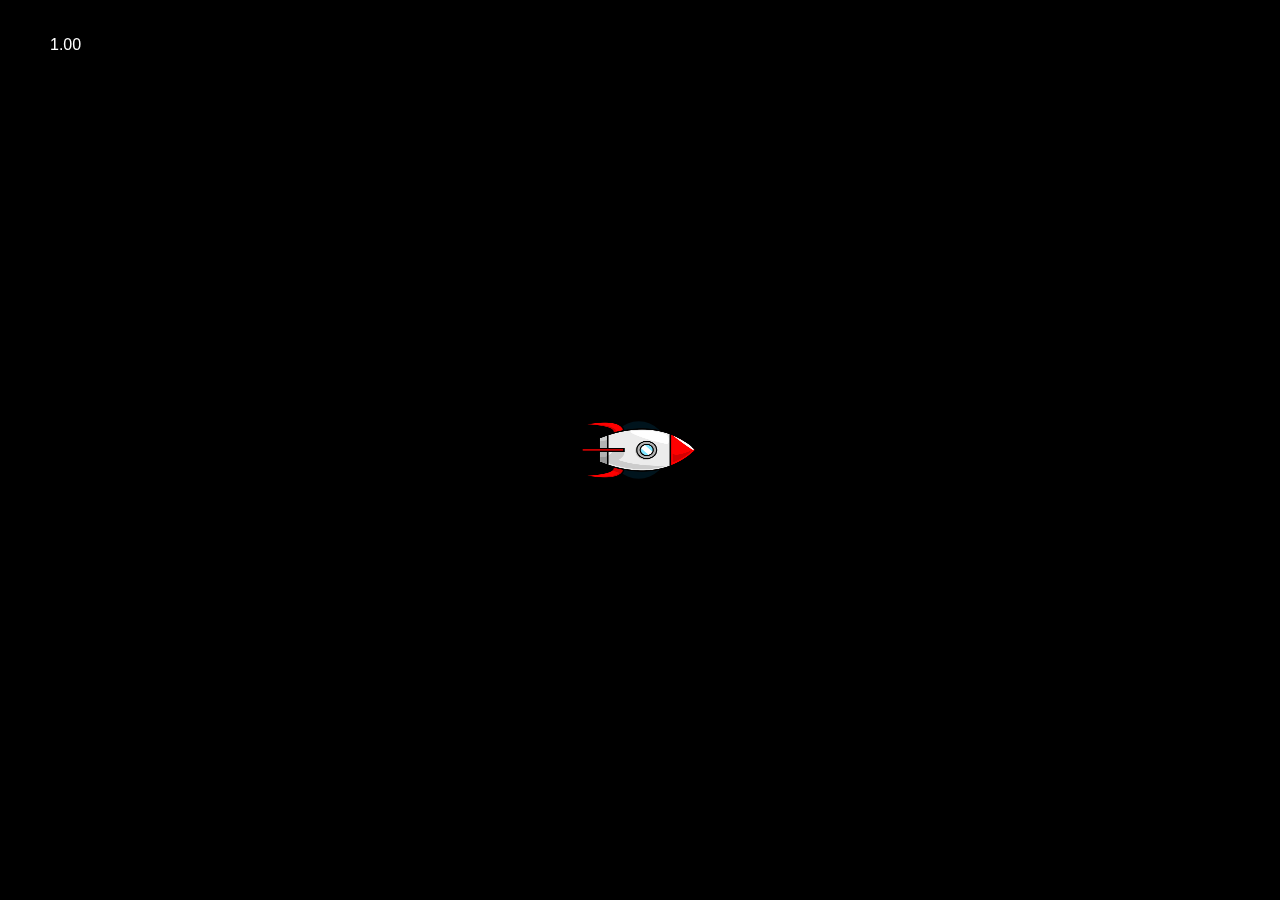
<file: Gravity 06/index.html>
<!DOCTYPE html>
<html lang="en">
    <head>
        <meta charset="UTF-8" />
        <meta name="viewport" content="width=device-width, initial-scale=1.0">
        <link rel="stylesheet" type="text/css" href="styles.css">
        <title>Gravity simulation</title>

    </head>
    <body>
        <canvas id="myCanvas"
        
        ></canvas>
        <script src="script.js"></script>
    </body>
</html>
</file>
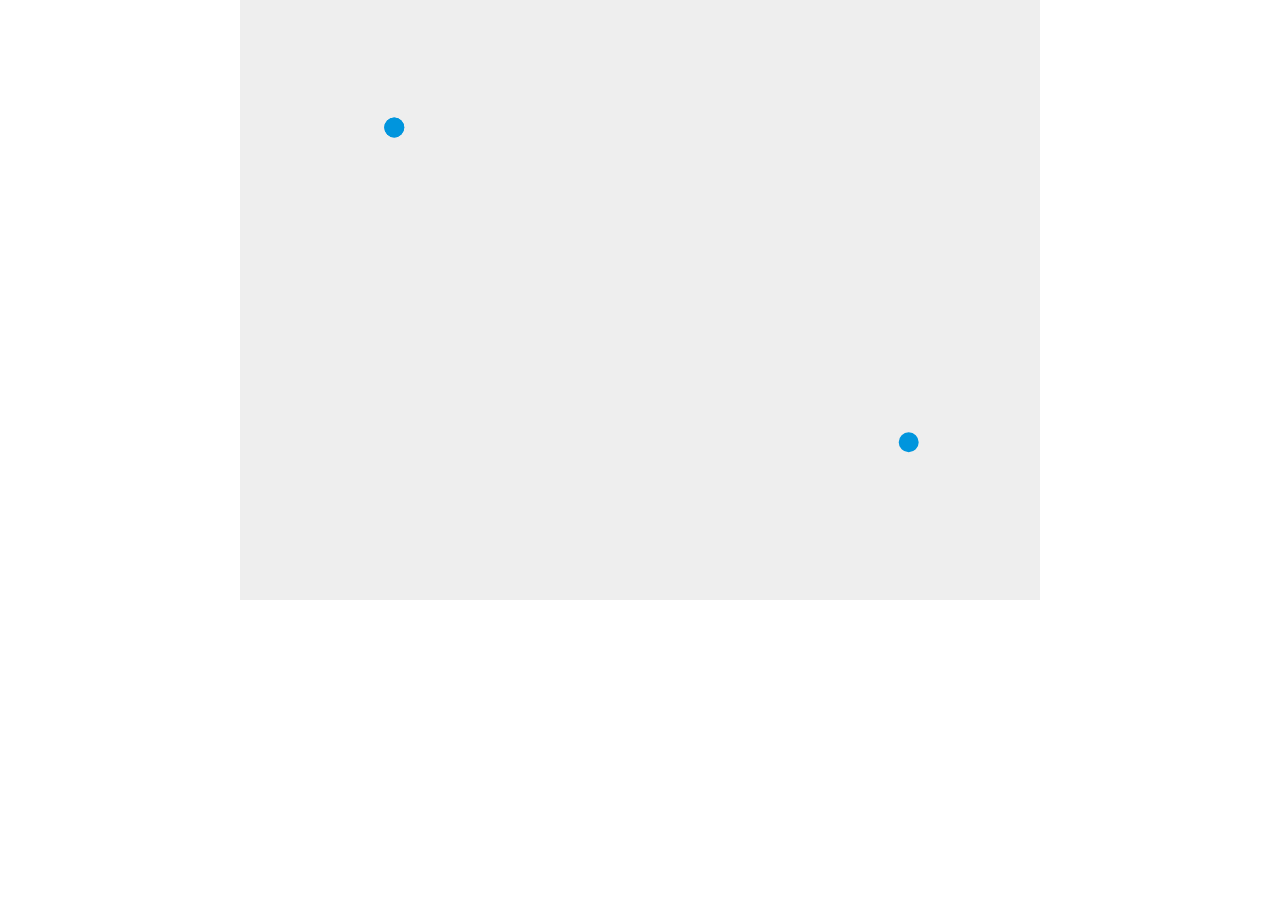
<file: Gravity01.html>
<!DOCTYPE html>
<html>
<head>
    <meta charset="utf-8" />
    <title>Gravity simulation by MSN - Made day 01 of learning JS</title>
    <style>* { padding: 0; margin: 0; } canvas { background: #eee; display: block; margin: 0 auto; }</style>
</head>
<body>

<canvas id="myCanvas" width="800" height="600"></canvas>

<script>
    var canvas = document.getElementById("myCanvas");
    var ctx = canvas.getContext("2d");
    var ballRadius = 10;
    
    var G = 100.0; 

    var m1 = 1000.0;
    var m2 = 200.0;

    var px1 = canvas.width*0.2;
    var py1 = canvas.height*0.2;
    var px2 = canvas.width*0.8;
    var py2 = canvas.height*0.8;

    var vx1 = -1;
    var vy1 = 1;
    var vx2 = 5;
    var vy2 = -5;

    var fx1 = 0.0;
    var fy1 = 0.0;
    var fx2 = 0.0;
    var fy2 = 0.0;

    
    var dt = 0.1;

    function drawBalls() {
        
        ctx.beginPath();
        ctx.arc(px1, py1, ballRadius, 0, Math.PI*2);
        ctx.fillStyle = "#0095DD";
        ctx.fill();
        ctx.arc(px2, py2, ballRadius, 0, Math.PI*2);
        ctx.fillStyle = "#0095DD";
        ctx.fill();
        ctx.closePath();
    }

    function draw() {
        
        update()

        ctx.clearRect(0, 0, canvas.width, canvas.height);
        
        drawBalls();

        if(x + dx > canvas.width-ballRadius || x + dx < ballRadius) {
            dx = -dx;
        }
        if(y + dy > canvas.height-ballRadius || y + dy < ballRadius) {
            dy = -dy;
        }

    }

    function update()
    {
        
        let rx = px2 - px1;
        let ry = py2 - py1;
        let r2 = rx*rx+ry*ry;
        
        let r = Math.sqrt(r2);
        let f = G * (m1 * m2) / r2;
        
        
        fx1 = f * (rx / r);
        fy1 = f * (ry / r);

        fx2 = -f * (rx / r);
        fy2 = -f * (ry / r);

        //
        vx1 += (fx1 / m1) * dt;
        vy1 += (fy1 / m1) * dt;
        vx2 += (fx2 / m2) * dt;
        vy2 += (fy2 / m2) * dt;

        //
        px1 += vx1 * dt;
        py1 += vy1 * dt;
        px2 += vx2 * dt;
        py2 += vy2 * dt;

        //
        fx1 = 0.0;
        fy1 = 0.0;
        fx2 = 0.0;
        fy2 = 0.0;
    }

    setInterval(draw, 10);
</script>

</body>
</html>
</file>
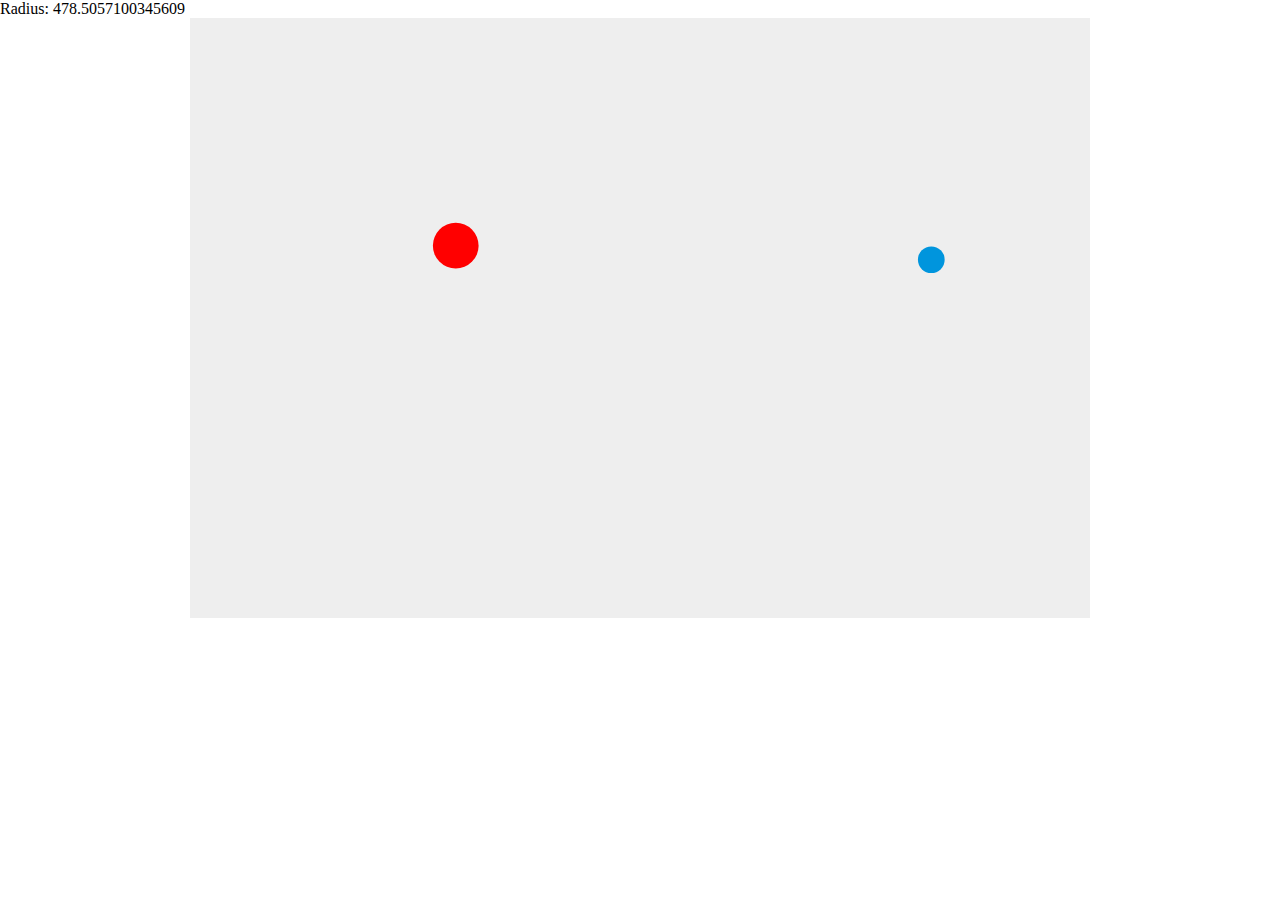
<file: Gravity02.html>
<!DOCTYPE html>
<html>

<head>
    <meta charset="utf-8" />
    <title>Gravity simulation by MSN - Made day 01 of learning JS</title>
    <style>* { padding: 0; margin: 0; } canvas { background: #eee; display: block; margin: 0 auto; }</style>
</head>

<body>

<p id="radius">You will never read this</p>

<canvas id="myCanvas" width="900" height="600"></canvas>

<script>
    var canvas = document.getElementById("myCanvas");
    var ctx = canvas.getContext("2d");
    
    // Gravitational constant
    const G = 80.0; 

    // Density
    var d = 0.02;

    // Mass
    var m1 = 1000.0;
    var m2 = 200.0;

    // Radius
    var r1 = ((3*m1/d)/(4*Math.PI)) ** (1/3)
    var r2 = ((3*m2/d)/(4*Math.PI)) ** (1/3)
    
    // Initial position
    var px1 = canvas.width*0.3;
    var py1 = canvas.height*0.3;
    var px2 = canvas.width*0.8;
    var py2 = canvas.height*0.8;

    // Initial velocity
    var vx1 = -1;
    var vy1 = 1;
    var vx2 = 5;
    var vy2 = -5;

    // Initial force
    var fx1 = 0.0;
    var fy1 = 0.0;
    var fx2 = 0.0;
    var fy2 = 0.0;

    // Timestep, delta-time
    var dt = 0.5;

    //
    function drawBalls() {
        
        ctx.clearRect(0, 0, canvas.width, canvas.height);

        ctx.beginPath();
        ctx.arc(px1, py1, r1, 0, Math.PI*2);
        ctx.fillStyle = "#FF0000";
        ctx.fill();
        ctx.closePath();

        ctx.beginPath();
        ctx.arc(px2, py2, r2, 0, Math.PI*2);
        ctx.fillStyle = "#0095DD";
        ctx.fill();
        ctx.closePath();
    }

    //
    function mainLoop() {
        
        update();

        drawBalls();
    }

    function update()
    {
        // Distance
        let rx = px2 - px1;
        let ry = py2 - py1;

        // Dist. squared
        let r2 = rx*rx+ry*ry;
        
        // Distance
        let r = Math.sqrt(r2);

        document.getElementById("radius").innerHTML = "Radius: " + r;

        // Gravitational force
        let f = G * (m1 * m2) / r2;
        
        // Force vectors
        fx1 = f * (rx / r);
        fy1 = f * (ry / r);
        fx2 = -f * (rx / r);
        fy2 = -f * (ry / r);

        // Velocity vectors = Acceleration * dt
        vx1 += (fx1 / m1) * dt;
        vy1 += (fy1 / m1) * dt;
        vx2 += (fx2 / m2) * dt;
        vy2 += (fy2 / m2) * dt;

        // Position vectors
        px1 += vx1 * dt;
        py1 += vy1 * dt;
        px2 += vx2 * dt;
        py2 += vy2 * dt;

        // Reset force
        fx1 = 0.0;
        fy1 = 0.0;
        fx2 = 0.0;
        fy2 = 0.0;
    }

    // run loop
    setInterval(mainLoop, 10);

</script>

</body>
</html>
</file>
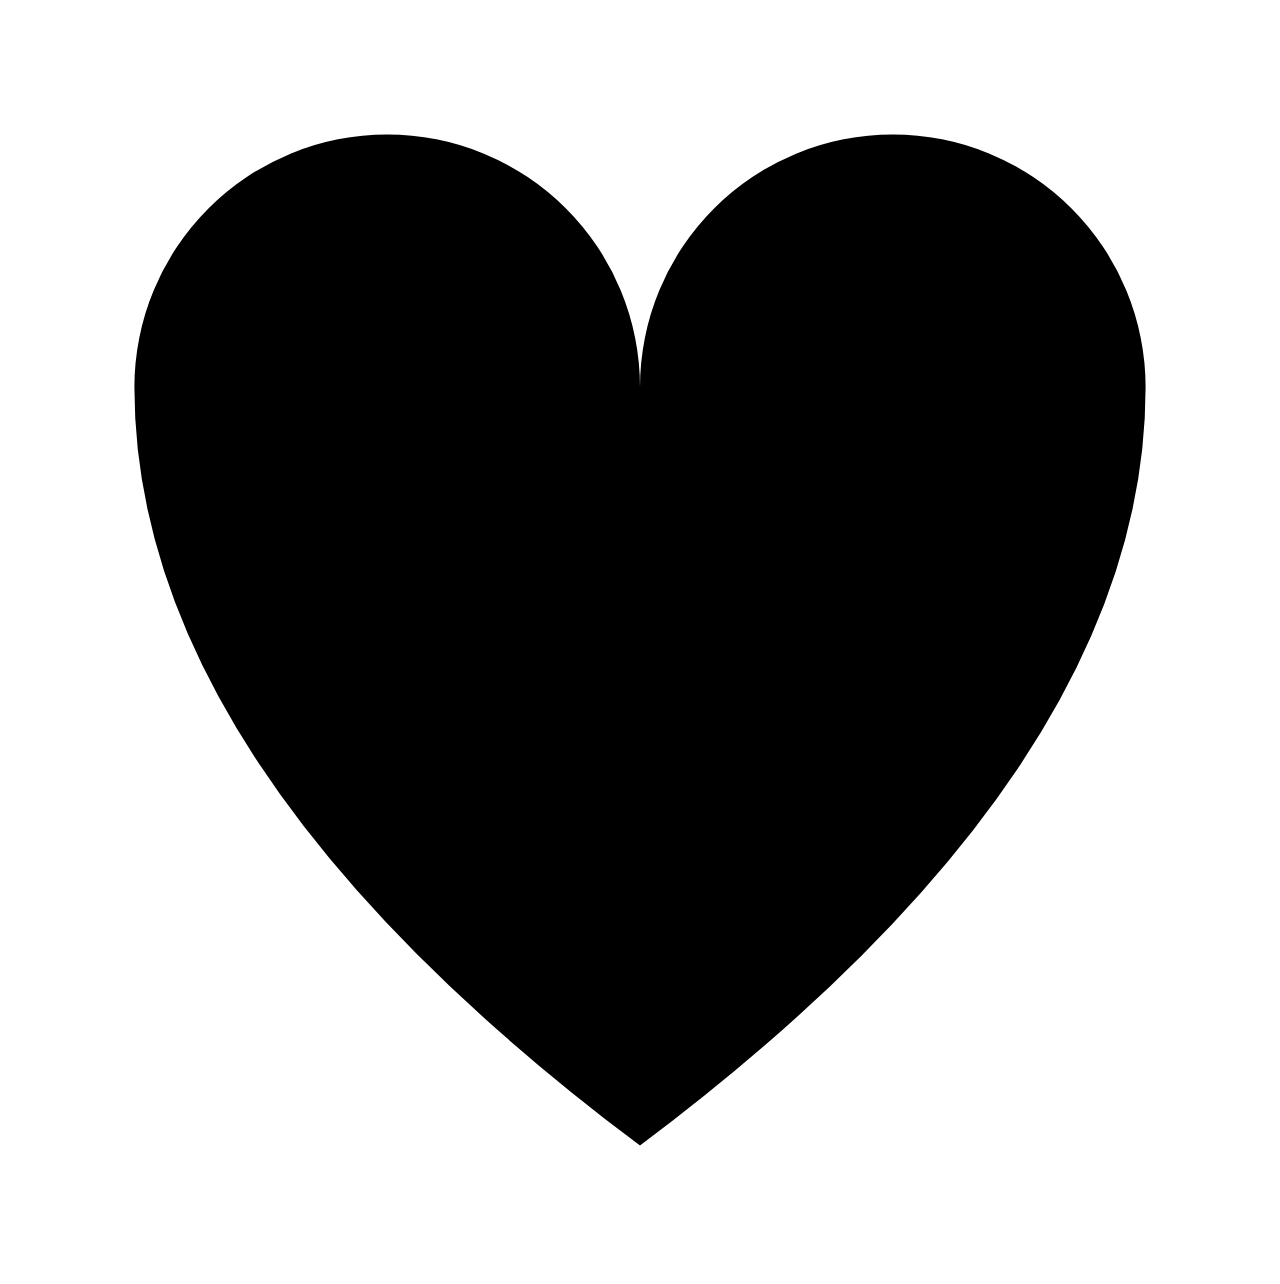
<file: path01.html>
<!DOCTYPE html>
<html lang="en">
<head>
    <meta charset="UTF-8">
    <meta http-equiv="X-UA-Compatible" content="IE=edge">
    <meta name="viewport" content="width=device-width, initial-scale=1.0">
    <link rel="stylesheet" type="text/css" href="pathStyle.css">
    <title>Document</title>
</head>
<body>

    <svg viewBox="0 0 100 100" xmlns="http://www.w3.org/2000/svg">
        <path d="M 10,30
                 A 20,20 0,0,1 50,30
                 A 20,20 0,0,1 90,30
                 Q 90,60 50,90
                 Q 10,60 10,30 z"/>
      </svg>
    
</body>
</html>
</file>
<file: Gravity 06/styles.css>
body {
    margin: 0%;
    padding: 0%;
    border: 0%;
    overflow: hidden;
}
</file>
<file: pathStyle.css>
.parent {
    width: 200px;
    height: 200px;
    border: 4px solid rgba(0,0,0,0.1);
    border-radius: 50%;
    margin: 40px;
  }
  
  .item {
    width: 50px;
    height: 50px;
    background-color: red;
    border-radius: 50%;
    offset-path: path("M100,0 A100,100 0 1,1 100,200 A100,100 0 1,1 100,0");
  }
</file>
